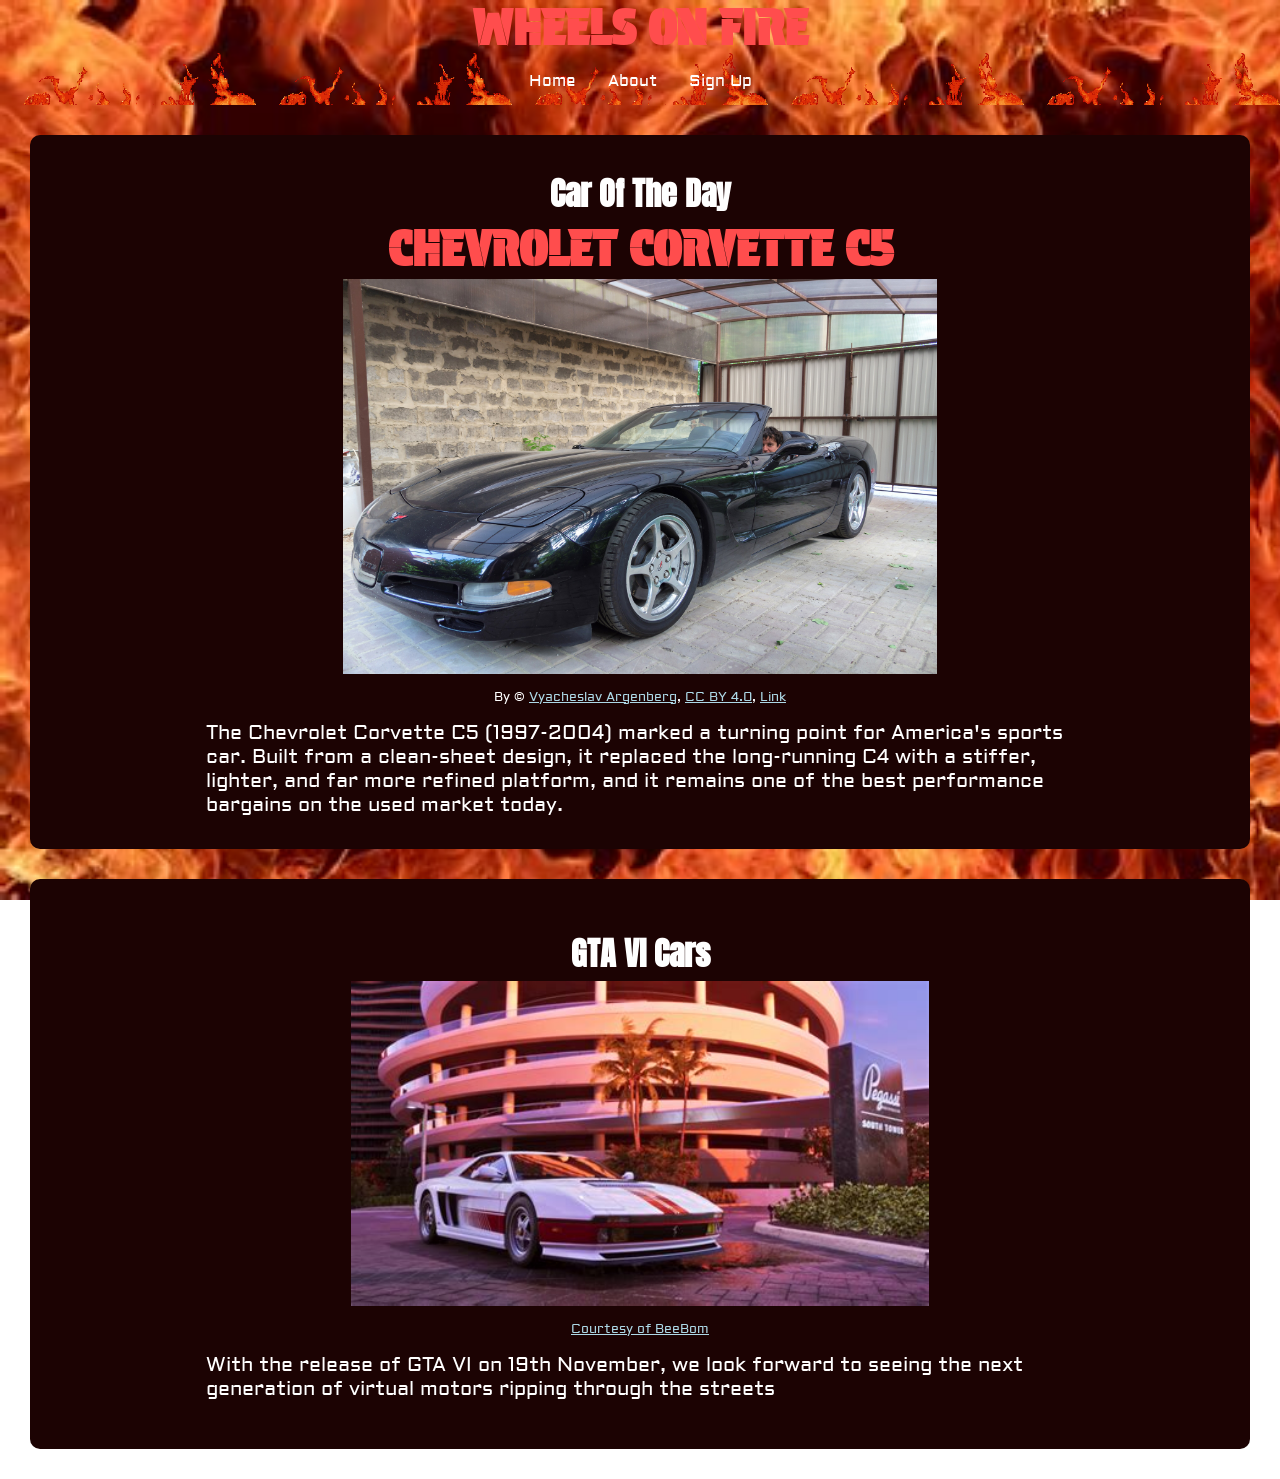
<file: index.html>
<!DOCTYPE html>
<html lang="en">

<head>
    <meta charset="UTF-8">
    <meta name="viewport" content="width=device-width, initial-scale=1.0">

    <!-- fonts -->
    <link rel="preconnect" href="https://fonts.googleapis.com">
    <link rel="preconnect" href="https://fonts.gstatic.com" crossorigin>
    <link href="https://fonts.googleapis.com/css2?family=Aldrich&family=Anton&family=Protest+Guerrilla&display=swap" rel="stylesheet">
    <link href="https://fonts.cdnfonts.com/css/pricedown" rel="stylesheet">

    <link rel="stylesheet" href="css/style.css">
    <title>Home | Wheels on Fire</title>
</head>

<body>
    <div id="navbar" role="navigation">
        <h1>Wheels on Fire</h1>
        <div id="links">
            <ul>
                <li><a href="index.html">Home</a></li>
                <li><a href="pages/about.html">About</a></li>
                <li><a href="pages/login.html">Sign Up</a></li>
            </ul>
        </div>
    </div>
    <div class="section" id="car-otd" role="document">
        <h2>Car Of The Day</h2>
        <h1>Chevrolet Corvette C5</h1>

        <!-- alt added to image -->
        <img src="./assets/car_of_the_day.jpg" alt="Chevrolet Corvette C5" width="40%" height="40%">
        <p id="copyright">By © <a href="//commons.wikimedia.org/wiki/User:Argenberg" title="User:Argenberg">Vyacheslav Argenberg</a>, <a
            href="https://creativecommons.org/licenses/by/4.0" title="Creative Commons Attribution 4.0">CC BY 4.0</a>,
        <a href="https://commons.wikimedia.org/w/index.php?curid=130347171">Link</a>
        </p>
        <p>
            The Chevrolet Corvette C5 (1997-2004) marked a turning point for America's sports car. Built from a clean-sheet design, it replaced the long-running C4 with a stiffer, lighter, and far more refined platform, and it remains one of the best performance bargains on the used market today.
        </p>
    </div>

    <div class="section" id="gta-vi">
        <h2>GTA VI Cars</h2>

        <img src="assets/gta-car.jpg" alt="Car featured in GTA VI promotional material">
        <p id="copyright">
            <a href="https://beebom.com/gta-6-cars/">Courtesy of BeeBom</a>
        </p>
        <p>
            With the release of GTA VI on 19th November, we look forward to seeing the next generation of virtual motors ripping through the streets 
        </p>
    </div>
</body>

</html>
</file>
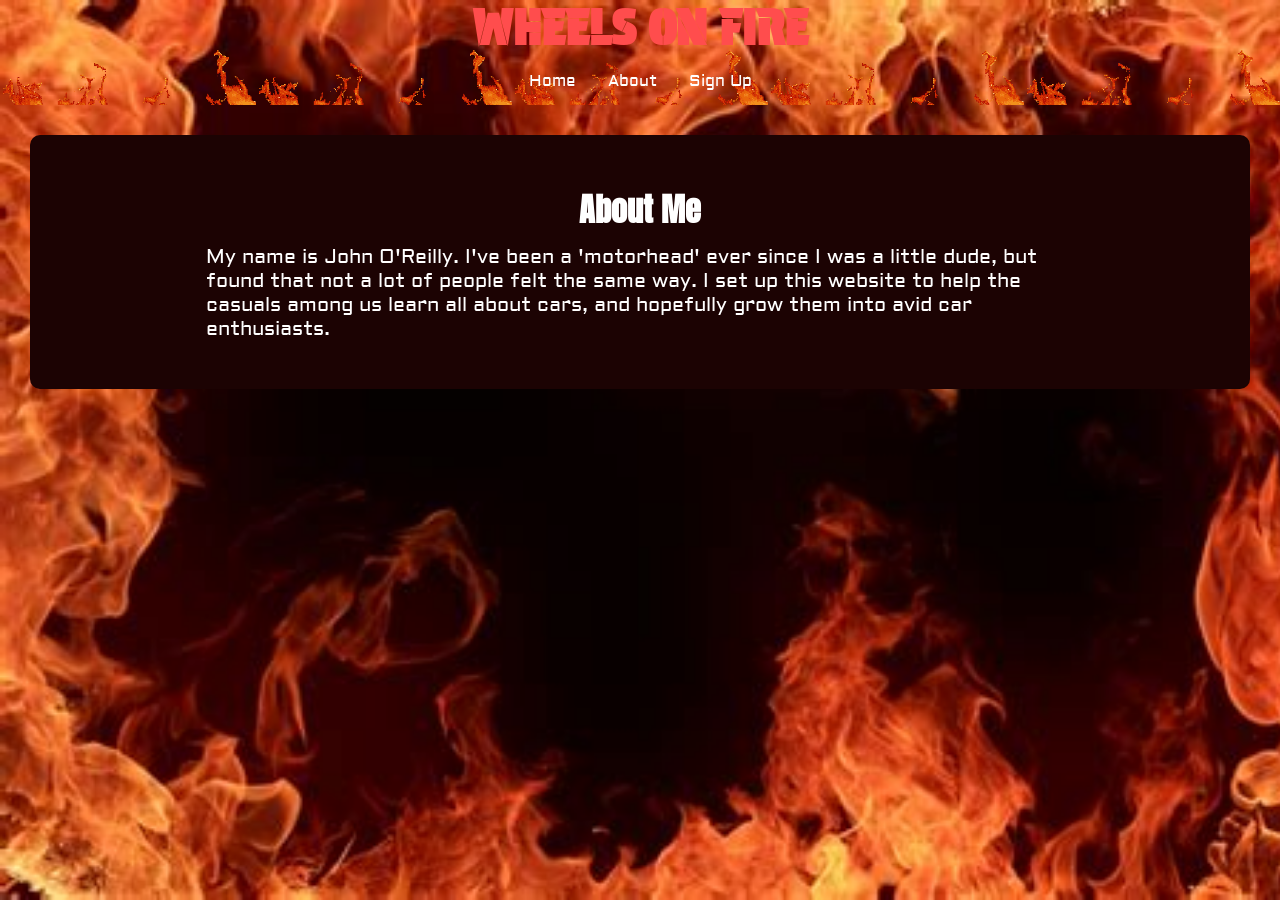
<file: pages/about.html>
<!DOCTYPE html>
<html lang="en">

<head>
    <meta charset="UTF-8">
    <meta name="viewport" content="width=device-width, initial-scale=1.0">
    
    <!-- fonts -->
    <link rel="preconnect" href="https://fonts.googleapis.com">
    <link rel="preconnect" href="https://fonts.gstatic.com" crossorigin>
    <link href="https://fonts.googleapis.com/css2?family=Aldrich&family=Anton&family=Protest+Guerrilla&display=swap" rel="stylesheet">

    <link rel="stylesheet" href="../css/style.css">
    <title>About | Wheels on Fire</title>
</head>

<body>
    <div id="navbar" role="navigation">
        <h1>Wheels on Fire</h1>
        <div id="links">
            <ul>
                <li><a href="../index.html">Home</a></li>
                <li><a href="./about.html">About</a></li>
                <li><a href="./login.html">Sign Up</a></li>
            </ul>
        </div>
    </div>

    <div class="section" role="document">
        <h2>About Me</h2>
        <p>
            My name is John O'Reilly. I've been a 'motorhead' ever since I was a little dude, but found that not a lot of people felt the same way. I set up this website to help the casuals among us learn all about cars, and hopefully grow them into avid car enthusiasts.
        </p>
    </div>
</body>

</html>
</file>
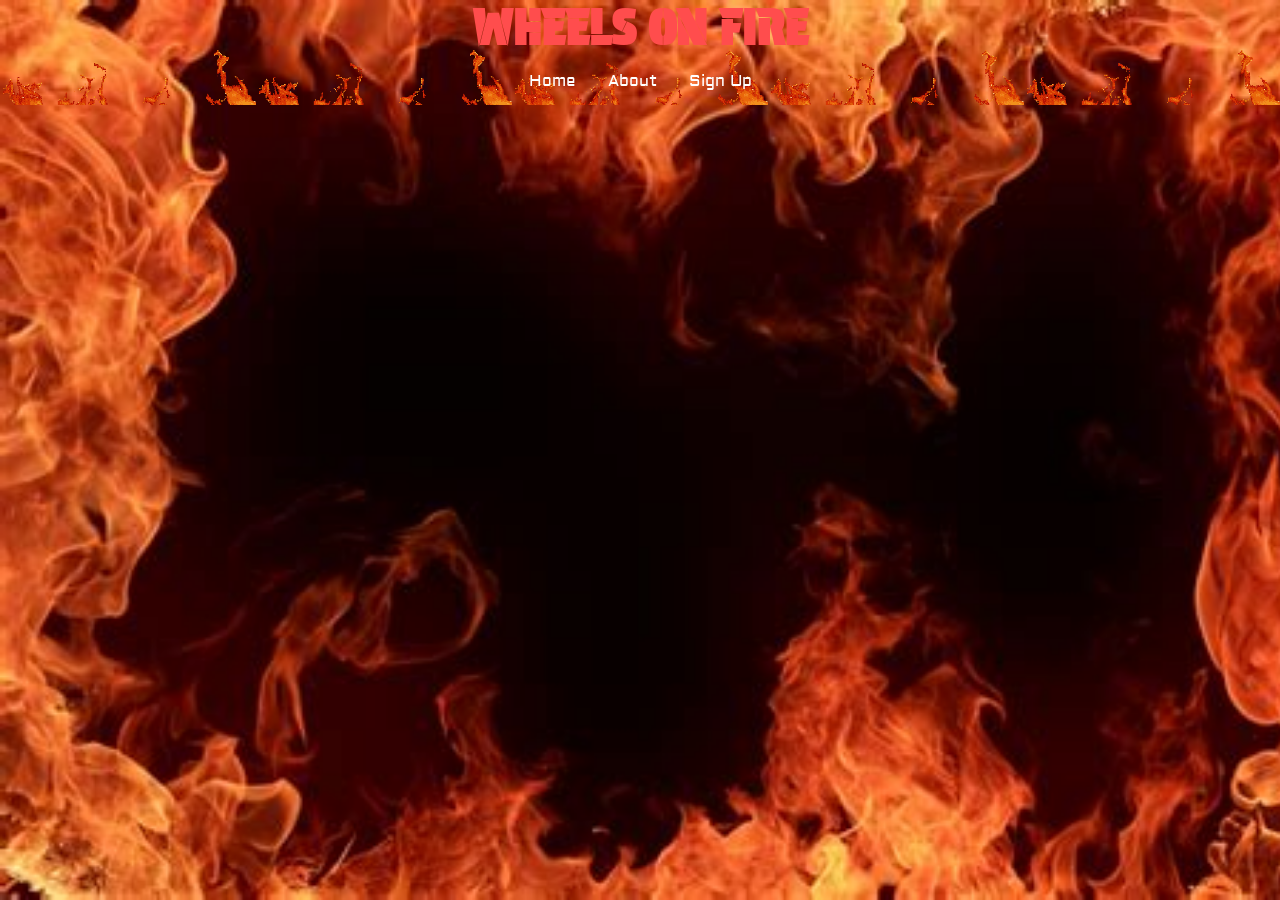
<file: pages/login.html>
<!DOCTYPE html>
<html lang="en">

<head>
    <meta charset="UTF-8">
    <meta name="viewport" content="width=device-width, initial-scale=1.0">
    
    <!-- fonts -->
    <link rel="preconnect" href="https://fonts.googleapis.com">
    <link rel="preconnect" href="https://fonts.gstatic.com" crossorigin>
    <link href="https://fonts.googleapis.com/css2?family=Aldrich&family=Anton&family=Protest+Guerrilla&display=swap" rel="stylesheet">

    <link rel="stylesheet" href="../css/style.css">
    <title>Login | Wheels on Fire</title>
</head>

<body>
    <div id="navbar" role="navigation">
        <h1>Wheels on Fire</h1>
        <div id="links">
            <ul>
                <li><a href="../index.html">Home</a></li>
                <li><a href="./about.html">About</a></li>
                <li><a href="./login.html">Sign Up</a></li>
            </ul>
        </div>
    </div>
</body>

</html>
</file>
<file: css/style.css>
/* @import url('https://fonts.googleapis.com/css2?family=Aldrich&family=Anton&family=Protest+Guerrilla&display=swap'); */
/* better to use links in html - faster render */

@media only screen and (max-width: 600px) {
    #navbar {
        display: none;
    }
}

@media only screen and (max-width: 1024px) {
    #navbar h1 {
        display: none;
    }
}

@keyframes nav-background {
    0% {
        background-color: #1c0303;
    }

    50% {
        background-color: #341609;
    }

    100% {
        background-color: #1c0303;
    }
}

* {
    margin: 0;
    padding: 0;
    box-sizing: border-box;
}

body {
    font-family: "Aldrich", sans-serif;
    color: white;
    line-height: 1.2;
    
    /* background image */
    background-image: url("../assets/background_image.png");
    background-attachment: fixed;
    background-repeat: no-repeat;
    background-size: cover;
}

#navbar {
    background-image: url("../assets/flames.gif");
    background-size: 20%;
    background-position: center 50px;
    background-repeat: repeat-x;
    position: sticky;

    animation: nav-background 3s infinite;

    /* the following must be included to make the navbar sticky */
    top: 0; 
    z-index: 100;
}

h1 {
    text-transform: uppercase;
    color: #ff4d4d;
    font-size: 3rem;
    text-align: center;
    font-family: "Protest Guerrilla", sans-serif;
}

a {
    color: lightblue;
}

#links {
    display: flex;
    justify-content: center;
    align-items: center;
}

#links ul {
    list-style-type: none;
    display: flex;
    justify-content: center;
    align-items: center;
    flex-wrap: wrap;
}

#links ul li a {
    display: block;
    color: white;
    padding: 14px 16px;
    text-decoration: none;
}
#links ul li a:hover {
    transition: 200ms ease;

    background-color: firebrick;
    color: white;
}

h2 {
    font-family: 'Anton', sans-serif;
    font-size: 2rem;
    text-align: center;
    margin: 1.5rem 0 .5rem;
}

p {
    line-height: 1.2;
    margin: 1rem auto;
    max-width: 60ch;
    font-size: 1.25rem;
    padding: 0 1rem;
}

img {
    display: block;
    margin: 0 auto;
    max-width: 100%;
    width: 50%;
    height: auto;
}

.section {
    display: flexbox;
    margin: 30px;
    padding: 2rem;
    border-radius: 10px;

    background-color: #1c0303;
}

#car-otd {
    padding: 1rem;
    border-radius: 10px;
}

#car-otd:hover {
    transition: 200ms ease;
    background-color: #771919;
}

#copyright {
    text-align: center;
    font-size: .8rem;
}

#gta-vi:hover{
    transition: 200ms ease;
    background-color: #8e1cbe;
}

#gta-vi:hover h2 {
    transition: 200ms ease-in;
    font-family: 'Pricedown Bl', sans-serif;
    font-size: 3rem;
}
</file>
